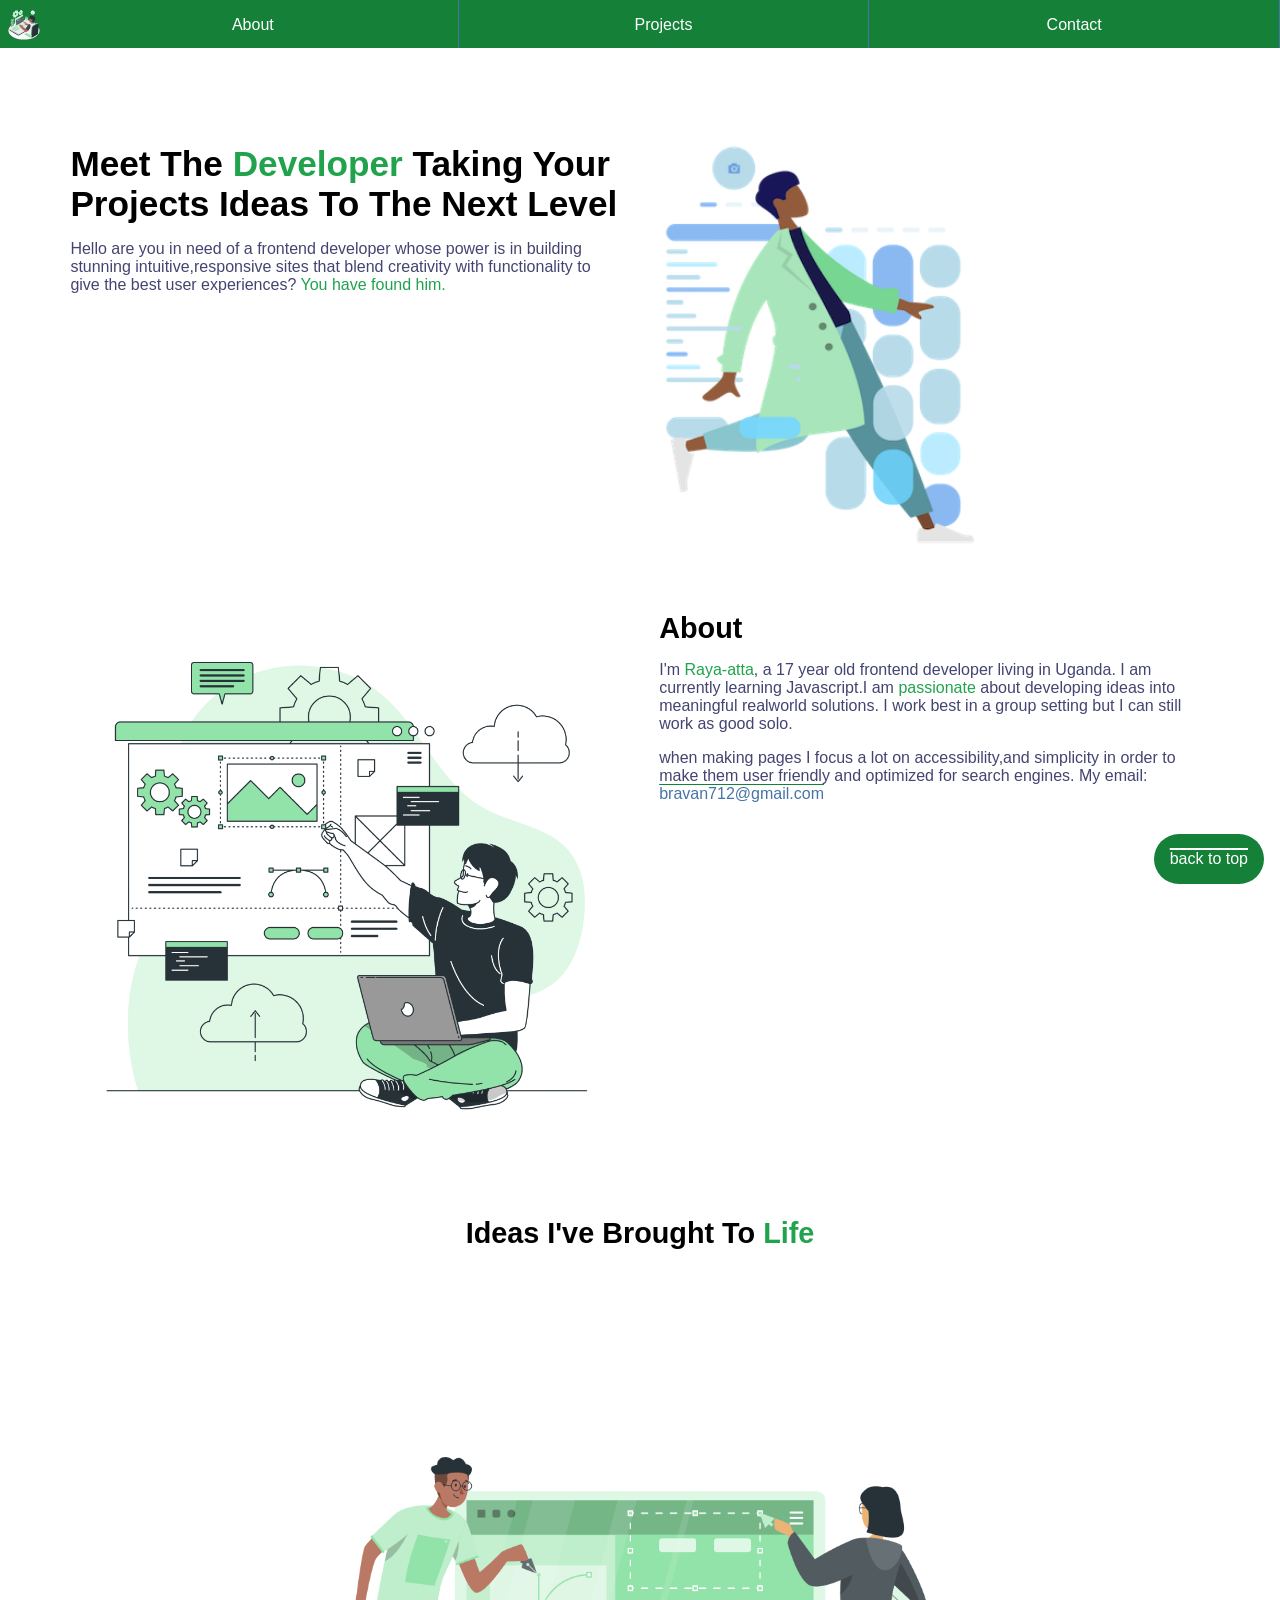
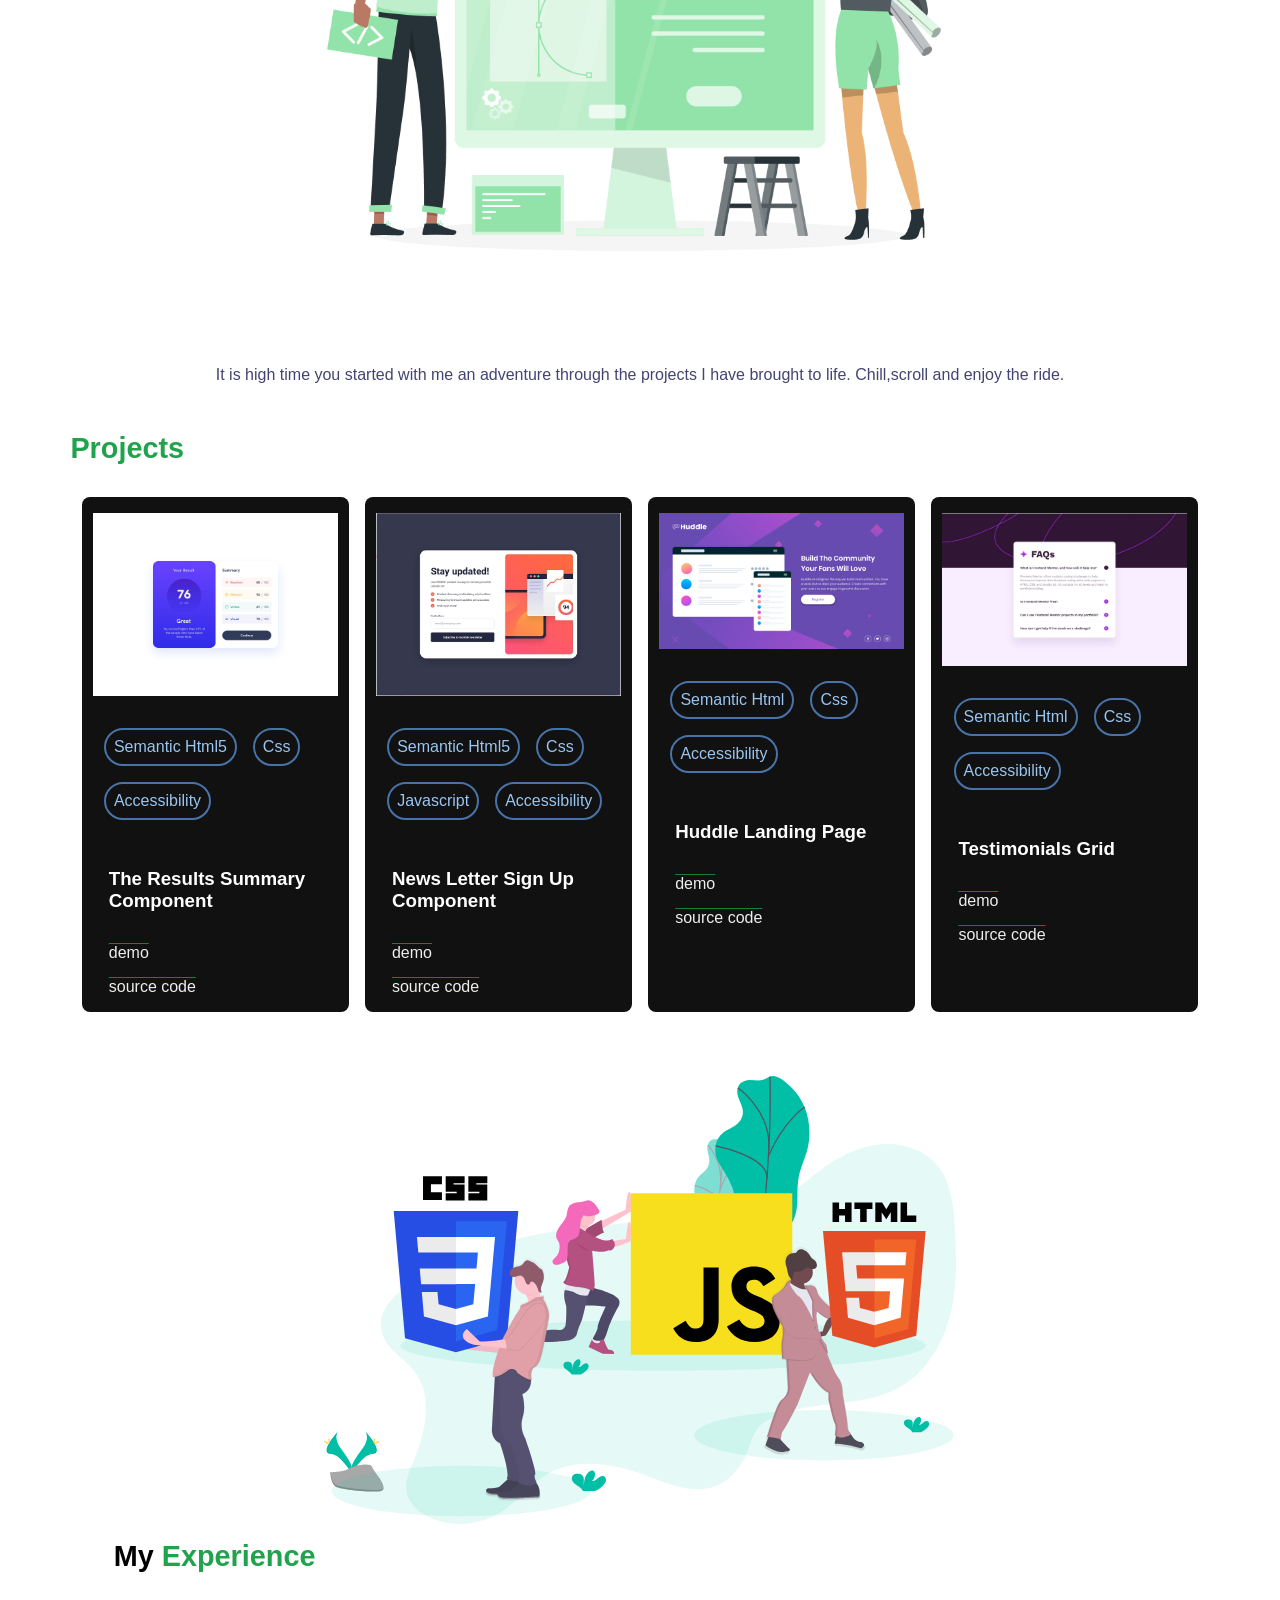
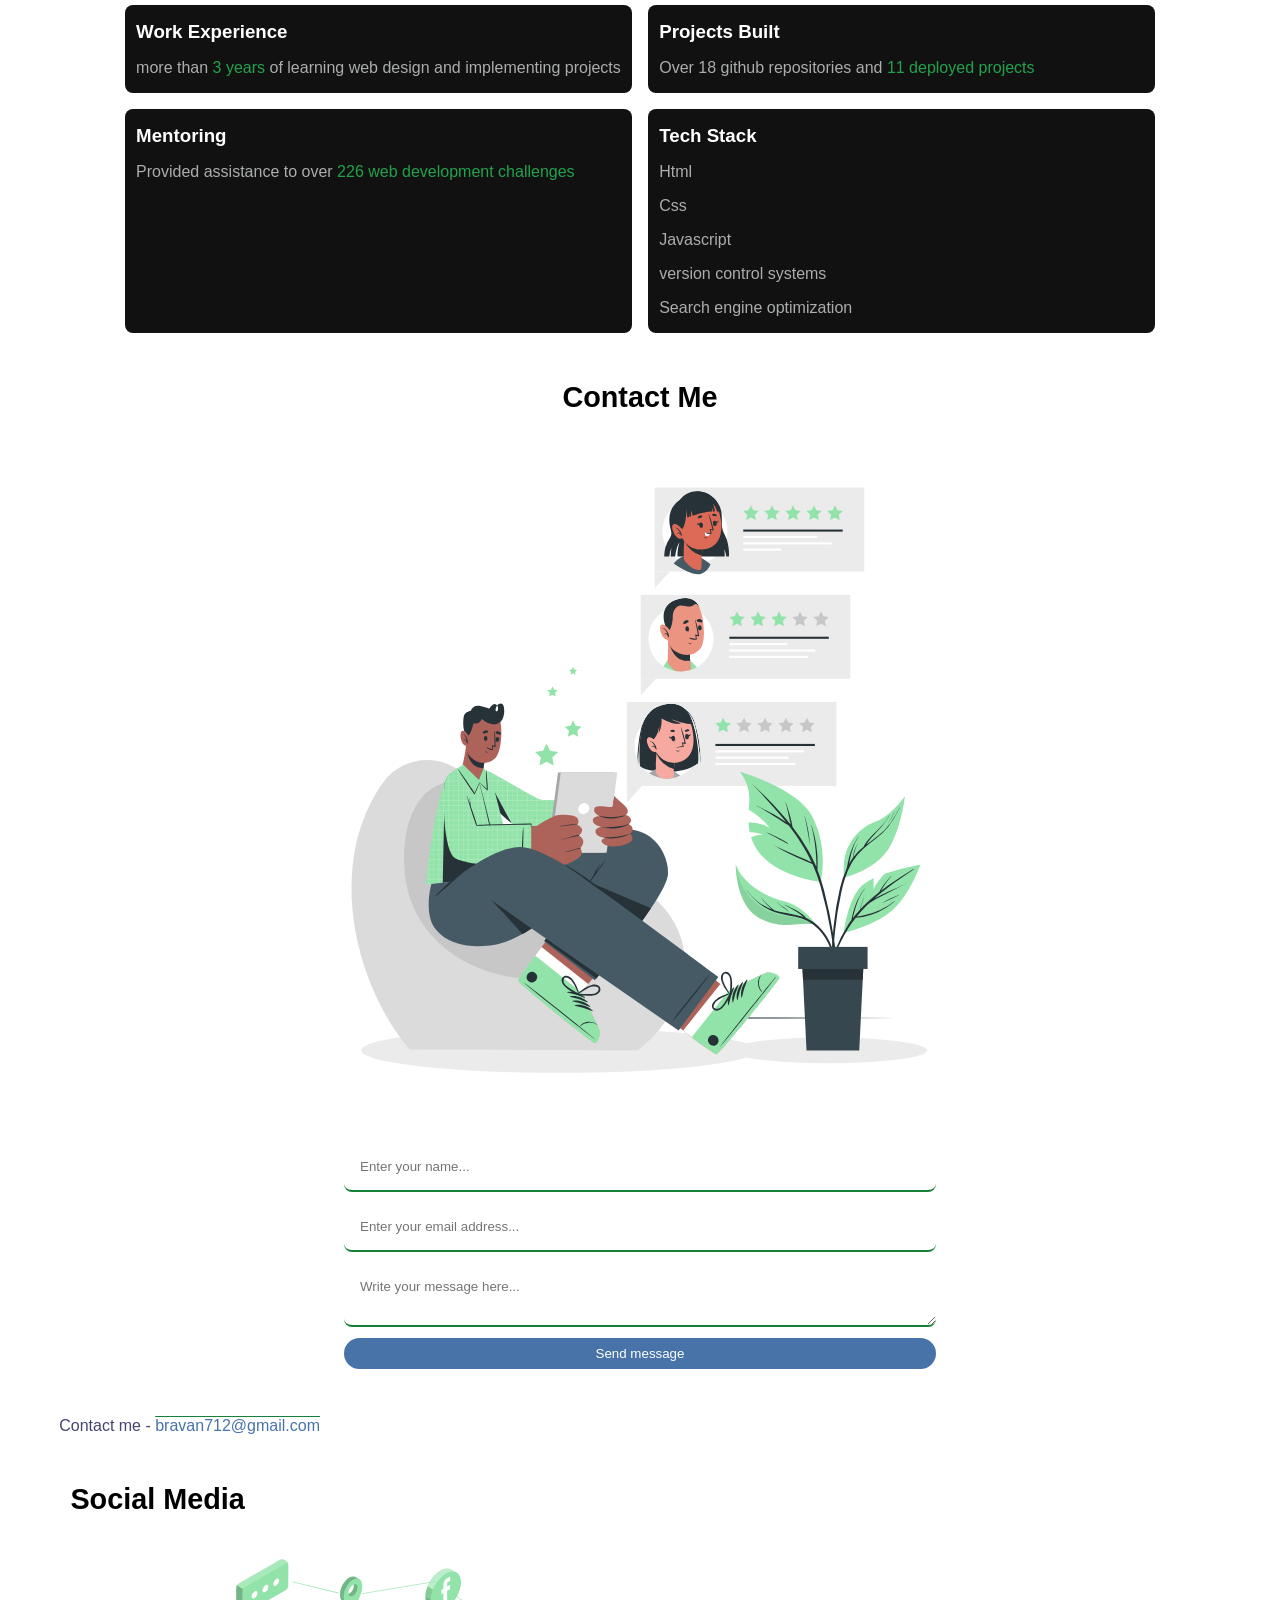
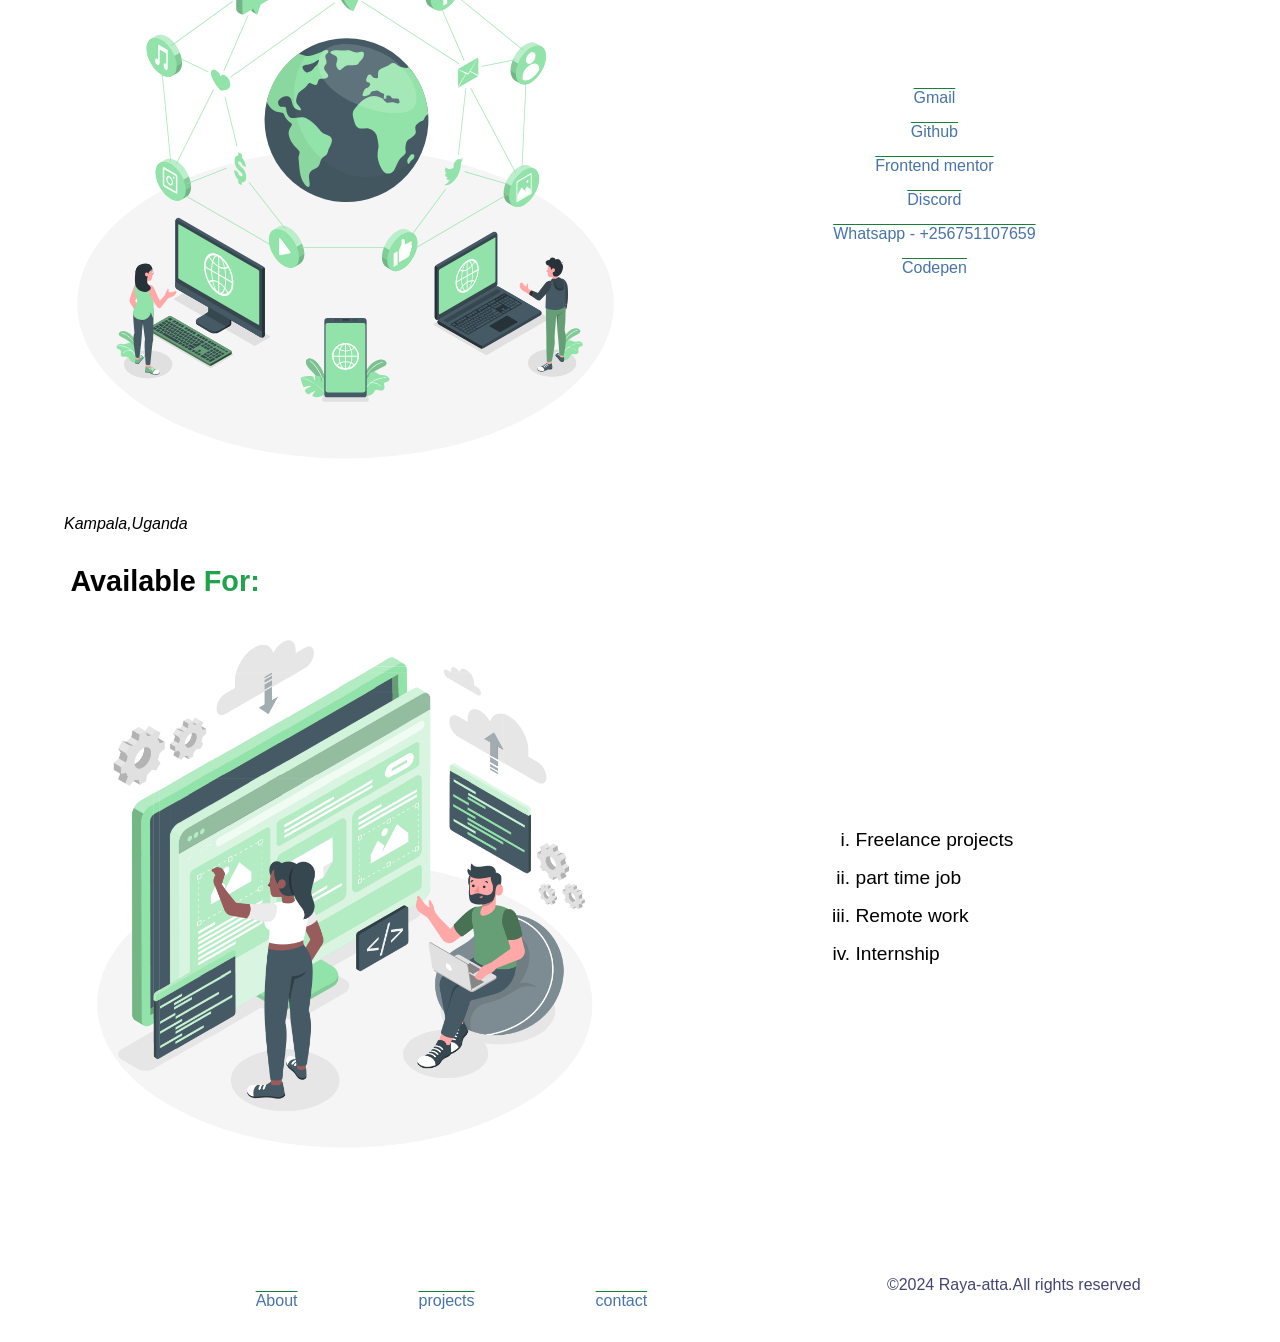
<file: index.html>
<!DOCTYPE html>
<html>
    <head>
        <meta charset="utf-8">
        <meta http-equiv="X-UA-Compatible" content="IE=edge">
        <title>Raya-atta</title>
        <meta name="description" content="">
        <meta name="viewport" content="width=device-width, initial-scale=1">
        <link rel="stylesheet" href="style.css">
    </head>
    <body>
        <header>
             <img src="avatar.svg" class="header__img"  alt="">
            <nav>
                <ul>
                    <li><a href="#about">About</a></li>
                    <li><a href="#projects">Projects</a></li>
                    <li><a href="#contact">Contact</a></li>
                </ul>
            </nav>
        </header>
        <main>
            <article class="meet-me">
                <img src="my-avatar.png" alt="">
                <div class="meet-me__div">
                    <h1>
                      Meet the <span class="theme-main">developer</span> taking your projects ideas to the next level
                    </h1>
                    <p>
                      Hello are you in need of a  frontend developer whose power
                      is in building stunning intuitive,responsive sites that blend creativity with functionality to give
                      the best user experiences? <span class="theme-main">You have found him.</span>
                    </p>
                </div>
            </article>
            <article class="about" id="about">
                <img src="me-coding.png" alt="">
                <div class="about__div">
                    <h2>About</h2>
                    <p>
                      I'm <span class="theme-main">Raya-atta</span>, a 17 year old frontend developer living in Uganda.
                      I am currently learning Javascript.I am <span class="theme-main">passionate</span> about developing ideas into meaningful realworld solutions.
                      I work best in a group setting but I can still work as good solo.
                    </p>
                    <p>
                      when making pages I focus a lot on accessibility,and simplicity in order to make them user 
                      friendly and optimized for search engines.
                      My email:
                      <a class="mail" href="mailto:bravan712@gmail.com">bravan712@gmail.com</a>
                    </p>
                </div>
            </article>
            <section>
                <article class="ideas">
                    <h2>Ideas I've brought to <span class="theme-main">life</span> </h2>
                    <img class="major" src="project.png" alt="">
                    <p>It is high time you started with me an adventure through the projects I have brought to life.
                        Chill,scroll and enjoy the ride.
                    </p>
                </article>
                <section id="projects">
                      <h2 class="theme-main">Projects</h2>
                      <section class="projects-container">
                        <article class="results-summary">
                           <img src="results-summary.jpg" alt="">
                           <div class="built-with">
                             <p>Semantic Html5</p>
                             <p>Css</p>
                             <p>Accessibility</p>
                           </div>
                           <h3>The results summary component</h3>
                           <a href="https://rayaatta.github.io/Results-summary-component-/">demo</a>
                           <a href="https://github.com/rayaatta/Results-summary-component-">source code</a>
                        </article>
                        <article class="news-letter">
                            <img src="newsletter.jpg" alt="" srcset="">
                            <div class="built-with">
                                <p>Semantic Html5</p>
                                <p>Css</p>
                                <p>Javascript</p>
                                <p>Accessibility</p>
                            </div>
                            <h3>News letter sign up component</h3>
                            <a href="https://rayaatta.github.io/News-letter-sign-up-with-success-message-/">demo</a>
                            <a href="https://github.com/rayaatta/News-letter-sign-up-with-success-message-">source code</a>
                        </article>
                        <article class="huddle-page">
                            <img src="huddle-landing.jpg" alt="">
                            <div class="built-with">
                                <p>Semantic Html</p>
                                <p>Css</p>
                                <p>Accessibility</p>
                            </div>
                            <h3>huddle landing page</h3>
                            <a href="https://rayaatta.github.io/Huddle-landing-page/">demo</a>
                            <a href="https://github.com/rayaatta/Huddle-landing-page">source code</a>
                        </article>
                        <article>
                            <img src="faq-accordion.jpg" alt="">
                            <div class="built-with">
                                <p>Semantic Html</p>
                                <p>Css</p>
                                <p>Accessibility</p>
                            </div>
                            <h3>Testimonials grid</h3>
                            <a href="https://rayaatta.github.io/Testimonials-grid-section/">demo</a>
                            <a href="https://github.com/rayaatta/Testimonials-grid-section">source code</a>
                        </article>
                      </section>
                </section>
            </section>
            <section class="experience">
                <img class="major" src="skill-set.svg" alt="">
                <h2>my <span class="theme-main">experience</span></h2>
                <section class="experience-grid">
                <article class="Time">
                    <h3>Work experience</h3>
                   <p>more than <span class="theme-main">3 years</span> of learning web design and implementing projects</p>
                </article>
                <article>
                    <h3>Projects built</h3>
                    <p>Over 18 github repositories and <span class="theme-main">11 deployed projects</span></p>
                </article>
                <article>
                    <h3>Mentoring</h3>
                    <p>Provided assistance to over <span class="theme-main"> 226 web development challenges</span></p>
                </article>
                <article>
                    <h3>Tech stack</h3>
                    <p>Html</p>
                    <p>Css</p>
                    <p>Javascript</p>
                    <p>version control systems</p>
                    <p>Search engine optimization</p>
                </article>
            </section>
            </section>
            <section class='form'>
                <h2>Contact me</h2>
                <img src="contact.svg" class='major' alt="">
            <form action="https://formspree.io/f/xjvnbeyb" method="POST" id="contact">
                <input type="text" name="name" id="name" placeholder="Enter your name..." autocomplete="on">
                <input type="email" name="email" id="email" placeholder="Enter your email address..." autocomplete="on">
                <textarea name="message" id="" placeholder="Write your message here..."></textarea>
                <input type="submit" value="Send message">
            </form>
            </section>
            <div class="contact">
              <p>Contact me - <a href="mailto:bravan712@gmail.com">bravan712@gmail.com</a></p>
            </div>
            <div class="socials">
                <div>
                    <h2>Social media</h2>
                    <img src="socials.svg" alt="">
                </div>
                <div class="links">
                    <a href="mailto:bravan712@gmail.com">Gmail</a>
                    <a href="https://www.github.com/rayaatta">Github</a>
                    <a href="https://www.frontendmentor.io/profile/rayaatta">Frontend mentor</a>
                    <a href="https://www.discordapp.com/users/rayaatta#8284">Discord</a>
                    <a>Whatsapp - +256751107659</a>
                    <a href="https://www.codepen.io/rayaatta">Codepen</a>
                </div>
                </div>
            <address>
                Kampala,Uganda
            </address>
            <div class="available">
                <div>
                    <h2>Available <span class="theme-main">for:</span></h2>
                    <img src="collaboration.png" alt="">
                </div>
                <div class="work">
                    <ul>
                      <li>Freelance projects</li>
                      <li>part time job</li>
                      <li>Remote work</li>
                      <li>Internship</li>
                   </ul>
                </div>
            </div>
        </main>
        <footer>
            <div class="footer-nav">
                <a href="#about">About</a>
                <a href="#projects">projects</a>
                <a href="#contact">contact</a>
                <a id="back-top" href="#top">back to top</a>
            </div>
            <p>&copy;2024 Raya-atta.All rights reserved</p>
        </footer>
        <script src="" async defer></script>
    </body>
</html>
</file>
<file: style.css>
:root {
    --theme-txt-color:#148038;
    --variant-theme-txt-color:#21a34d;
    --other-txt-color:#4873a8;
    --card-bg:#111;
    --p-text-color:rgb(68, 68, 114);
}
/* general styles and reset */
* {
    padding: 0;
    margin: 0;
    box-sizing: border-box;
    font-family: sans-serif;
    max-width: 100%;
}
.theme-main {
    color: var(--variant-theme-txt-color);
}
h1,h2,h3 {
    text-transform: capitalize;
}
p {
    color: var(--p-text-color);
}
a {
    color: var(--other-txt-color);
    text-decoration: overline var(--theme-txt-color);
}
a:hover {
    color: var(--theme-txt-color);
}
img {
    display: block;
    max-width: 100%;
}
article, section,div {
    padding-inline:0.7rem;
    padding-block: 1rem;
    display: flex;
    flex-direction: column;
    gap:1rem;
}
/*specific styles*/
body {
    display: flex;
    flex-direction: column;
    align-items: center;
    gap: 1rem;
}
header {
    position: sticky;
    background: var(--theme-txt-color);
    display: flex;
    width: 100%;
    top:0;
}
.header__img {
    max-height: 2rem;
    margin-inline: .5rem;
    margin-block: .5rem;
}
nav {
    width: calc(100% - 3rem);
    height:3rem;
    display: flex;
}
nav > ul {
    display: flex;
    list-style: none;
    align-items: center;
    justify-content: space-evenly;
    height: 100%;
    width: 100%;
}
nav li {
    height: 100%;
    text-align: center;
    width: 33.33%;
    display: flex;
    align-items: center;
    justify-content: center;
}
nav a {
    text-align: center;
    text-decoration: none;
    width: 100%;
    height: 100%;
    padding-block: 1rem;
    color: #fff;
    transition-duration: .3s;
    border-inline-end: 1px solid var(--other-txt-color);
}
nav a:hover {
    /*background: var(--other-txt-color);*/
    color: #fff;
    
}
h1 {
    font-size: 2rem;
}
main {
    display: flex;
    flex-direction: column;
    align-items: center;
    scroll-behavior: smooth;
}
img.major {
    width:max(360px, 60%);
    margin-inline: auto;
}
.projects-container {
    overflow:scroll;
}

.projects-container > article {
    background: var(--card-bg);
    color: #fff;
    border-radius: .5rem;
}
.projects-container h3 {
    padding:1rem;
}
.built-with {
    flex-direction: row;
    flex-wrap: wrap;
}
.built-with > p {
    color:rgb(154, 197, 240);
    border: 2px solid var(--other-txt-color);
    border-radius: 1.5rem;
    padding: .5rem;
}
.projects-container a {
    color: #eee;
}
.projects-container a:hover {
    color: var(--theme-txt-color);
}
article > a {
    margin-inline: 1rem;
    cursor: pointer;
}
.experience article {
    background: var(--card-bg);
    border-radius: .5rem;
    color:#fff;
}
.experience p {
    color: #abadae;
}
.form {
    width:100%;
    display: flex;
    flex-direction:column;
    align-items: center;
}
form {
    width: min(90%,37rem);
    display: flex;
    flex-direction: column;
    gap: .7rem;
    margin-bottom: 1rem;
}
form > input:not(input[type="submit"]),textarea {
    border: none;
    border-block-end: 2px solid var(--theme-txt-color);
    border-radius: .5rem;
    padding: 1rem;
}
form > input:focus,textarea:focus {   
    outline: 3px solid var(--other-txt-color);
    cursor:copy;
}
textarea {
    min-height: 1rem;;
}
input[type="submit"] {
    border: none;
    cursor: pointer;
    background: var(--other-txt-color);
    color: #fff;
    border-radius: 1rem;
    padding-block: .5rem;
}
input[type="submit"]:hover {
    background: var(--theme-txt-color);
}
.contact, .socials {
    width:100%;
}
.contact  a, .socials > a, .mail, footer a {
    color: var(--other-txt-color);
}
.contact a:hover, .socials > a:hover {
    color:var(--theme-txt-color);
}
.available ul {
    list-style:lower-roman;
    padding: 1rem;
}
address, .available {
    width: 100%;
}
address {
    margin-inline: 1rem;
    padding-inline: 1rem;
}
footer {
    width: 100%;
    padding: 1rem;
}
#back-top {
    position: fixed;
    bottom: 1rem;
    right: 1rem;
    background: var(--theme-txt-color);
    padding: 1rem;
    color: #fff;
    display: block;
    border-radius: 2rem;
    text-decoration: overline 2px;
}
#back-top:hover {
    color: #fff;
    background: var(--other-txt-color);
}
@media screen and (min-width:600px) {
    main {
        padding:clamp(36px,3rem,5%);
    }
    .meet-me {
        display: grid;
        grid-template-columns: 1fr 1fr;
        grid-template-rows: 1fr;
    }
    .meet-me > img {
        grid-column: 2/3;
        min-width: 60%;
    }
    .meet-me > div {
        grid-column: 1/2;
        grid-row: 1/2;
    }
    .about {
        display: grid;
        grid-template-columns: 1fr 1fr;
    }
    h1 {
        font-size: 2.2rem;
    }
    h2 {
        font-size: 1.8rem;
    }
    h3 {
        font-size: 1.5;
    }
    .ideas {
        align-items: center;
        text-align: center;
    }
    .projects-container {
        display: grid;
        grid-template-columns:  repeat(2, 1fr);
    }
    .experience-grid {
        display: grid;
        grid-template-columns: repeat(2, 1fr);
    }
    .available {
        display: grid;
        grid-template-columns: 1fr 1fr;
    }
    .available > .work {
        display: flex;
        align-items: center;
        justify-content: center;
        flex-direction: column;
    }
    .available ul {
        margin-top: 4rem;
        display: flex;
        flex-direction: column;
        gap: 1rem;
        padding: 2rem;
        font-size: 1.2rem;
    }
    .socials {
        display: grid;
        grid-template-columns: 1fr 1fr;
    }
    .socials > .links {
        align-items: center;
        justify-content: center;
    }
    footer {
        display: flex;
        justify-content: space-evenly;
    }
    .footer-nav {
        flex-direction: row;
        justify-content: space-evenly;
        width: 50%;
    }
}
@media screen and (min-width:770px) {
    .projects-container {
        display: grid;
        grid-template-columns:  repeat(4, 1fr);
    }
}
</file>
